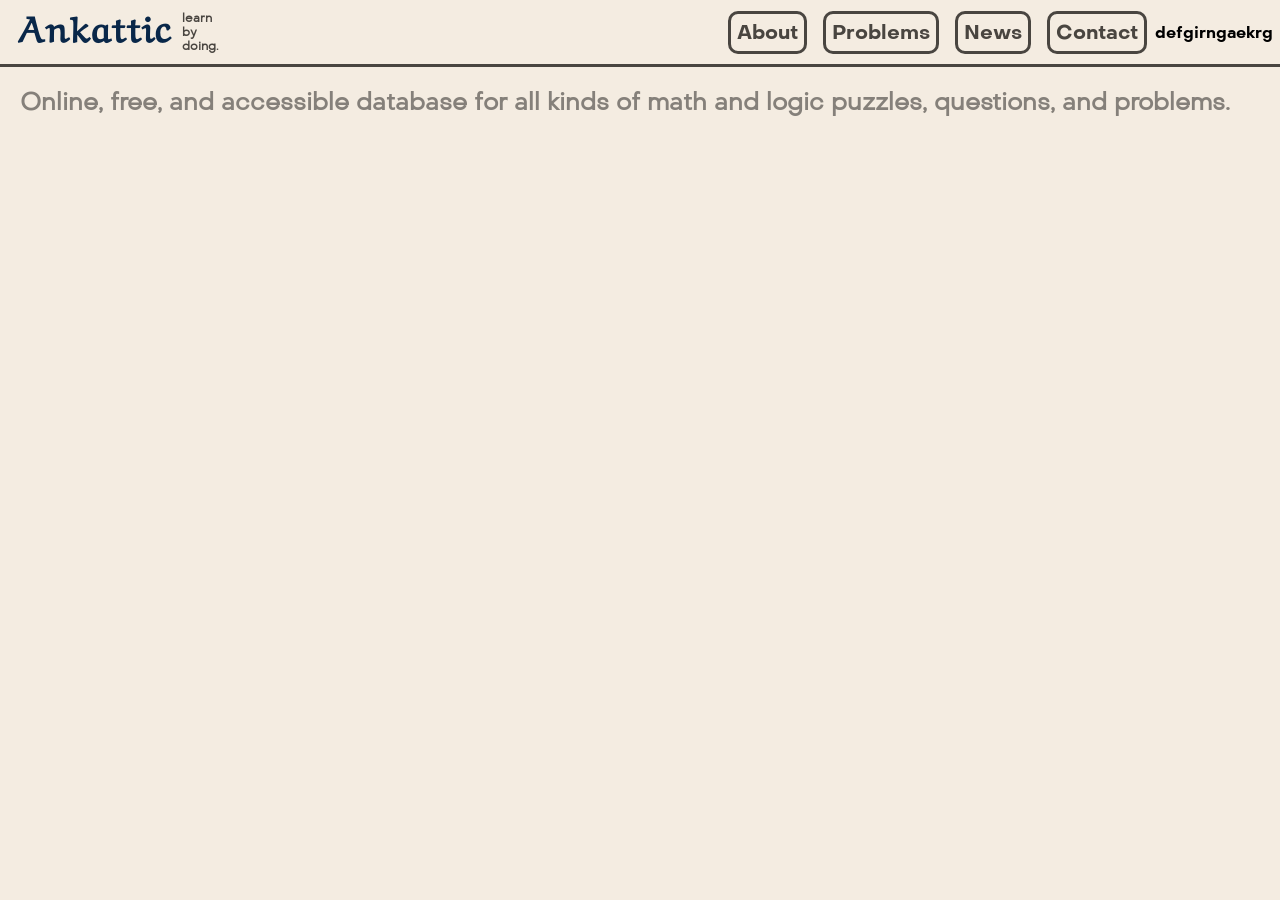
<file: index.html>
<!DOCTYPE html>
<html lang="en">
<head>
    <meta charset="UTF-8">
    <meta name="viewport" content="width=device-width, initial-scale=1.0">
    <title>Ankattic | Home</title>
    <link rel="stylesheet" href="main-header.css">
    <link rel="stylesheet" href="main.css">
    <link rel="icon" href="singrat.png">
</head>
<body>
    <nav class="main-header">
        <div class="main-header-logo">
            <a id="logo" href="index.html">
                <h1 >Ankattic</h1>
            </a>
            <div class="mhsubtext">
                <h3>learn<br>by<br>doing.</h3>
            </div>
        </div> 
        <div class="main-header-buttons">
            <div class="main-header-links">
                <a href="about.html" class="mhet">About</a>
                <a href="problems.html" class="mhet">Problems</a>
                <a href="news.html" class="mhet">News</a>
                <a href="contact.html" class="mhet">Contact</a>
            </div>
            <div class="main-header-login">
                <p>defgirngaekrg</p>
            </div>
        </div>
    </nav>
    
    <div class="important">
        <h2>Online, free, and accessible database for all kinds of math and logic puzzles, questions, and problems.</h2>
    </div>
</body>
</html>
</file>
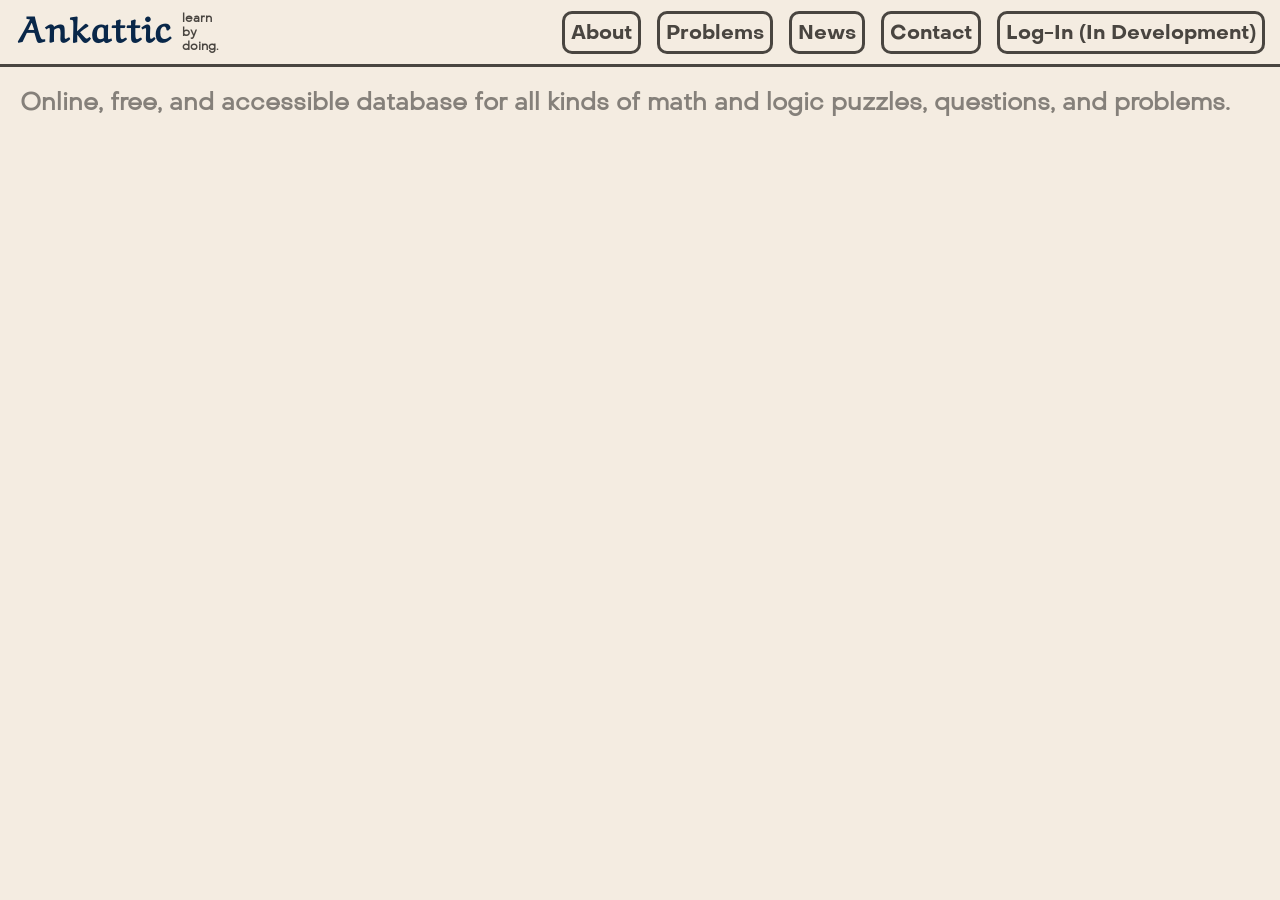
<file: docs/index.html>
<!DOCTYPE html>
<html lang="en">
<head>
    <meta charset="UTF-8">
    <meta name="viewport" content="width=device-width, initial-scale=1.0">
    <title>Ankattic | Home</title>
    <link rel="stylesheet" href="styling/main-header.css">
    <link rel="stylesheet" href="styling/main.css">
    <link rel="icon" href="/media/ankattic.png" type="image/x-icon">
</head>
<body>
    <nav class="main-header">
        <div class="main-header-logo">
            <a id="logo" href="index.html">
                <h1 >Ankattic</h1>
            </a>
            <div class="mhsubtext">
                <h3>learn<br>by<br>doing.</h3>
            </div>
        </div> 
        <div class="main-header-buttons">
            <div class="main-header-links">
                <a href="about.html" class="mhet">About</a>
                <a href="problems.html" class="mhet">Problems</a>
                <a href="news.html" class="mhet">News</a>
                <a href="contact.html" class="mhet">Contact</a>
            </div>
            <div class="main-header-login">
                <p class="mhet">Log-In (In Development)</p>
            </div>
        </div>
    </nav>
    
    <div class="important">
        <h2>Online, free, and accessible database for all kinds of math and logic puzzles, questions, and problems.</h2>
    </div>
</body>
</html>
</file>
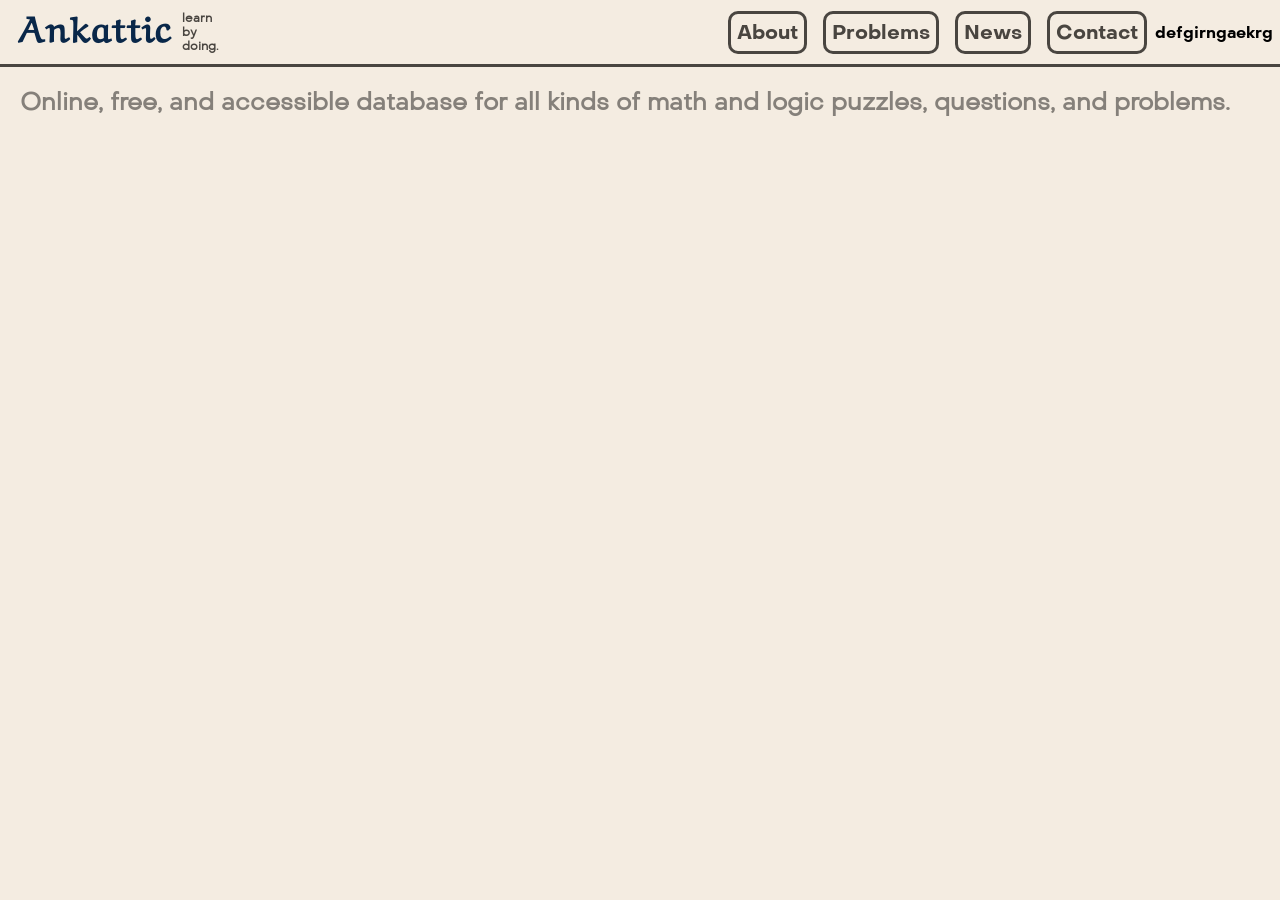
<file: pages/index.html>
<!DOCTYPE html>
<html lang="en">
<head>
    <meta charset="UTF-8">
    <meta name="viewport" content="width=device-width, initial-scale=1.0">
    <title>Ankattic | Home</title>
    <link rel="stylesheet" href="styling/main-header.css">
    <link rel="stylesheet" href="styling/main.css">
    <link rel="icon" href="/media/ankattic.png" type="image/x-icon">
</head>
<body>
    <nav class="main-header">
        <div class="main-header-logo">
            <a id="logo" href="index.html">
                <h1 >Ankattic</h1>
            </a>
            <div class="mhsubtext">
                <h3>learn<br>by<br>doing.</h3>
            </div>
        </div> 
        <div class="main-header-buttons">
            <div class="main-header-links">
                <a href="about.html" class="mhet">About</a>
                <a href="problems.html" class="mhet">Problems</a>
                <a href="news.html" class="mhet">News</a>
                <a href="contact.html" class="mhet">Contact</a>
            </div>
            <div class="main-header-login">
                <p>defgirngaekrg</p>
            </div>
        </div>
    </nav>
    
    <div class="important">
        <h2>Online, free, and accessible database for all kinds of math and logic puzzles, questions, and problems.</h2>
    </div>
</body>
</html>
</file>
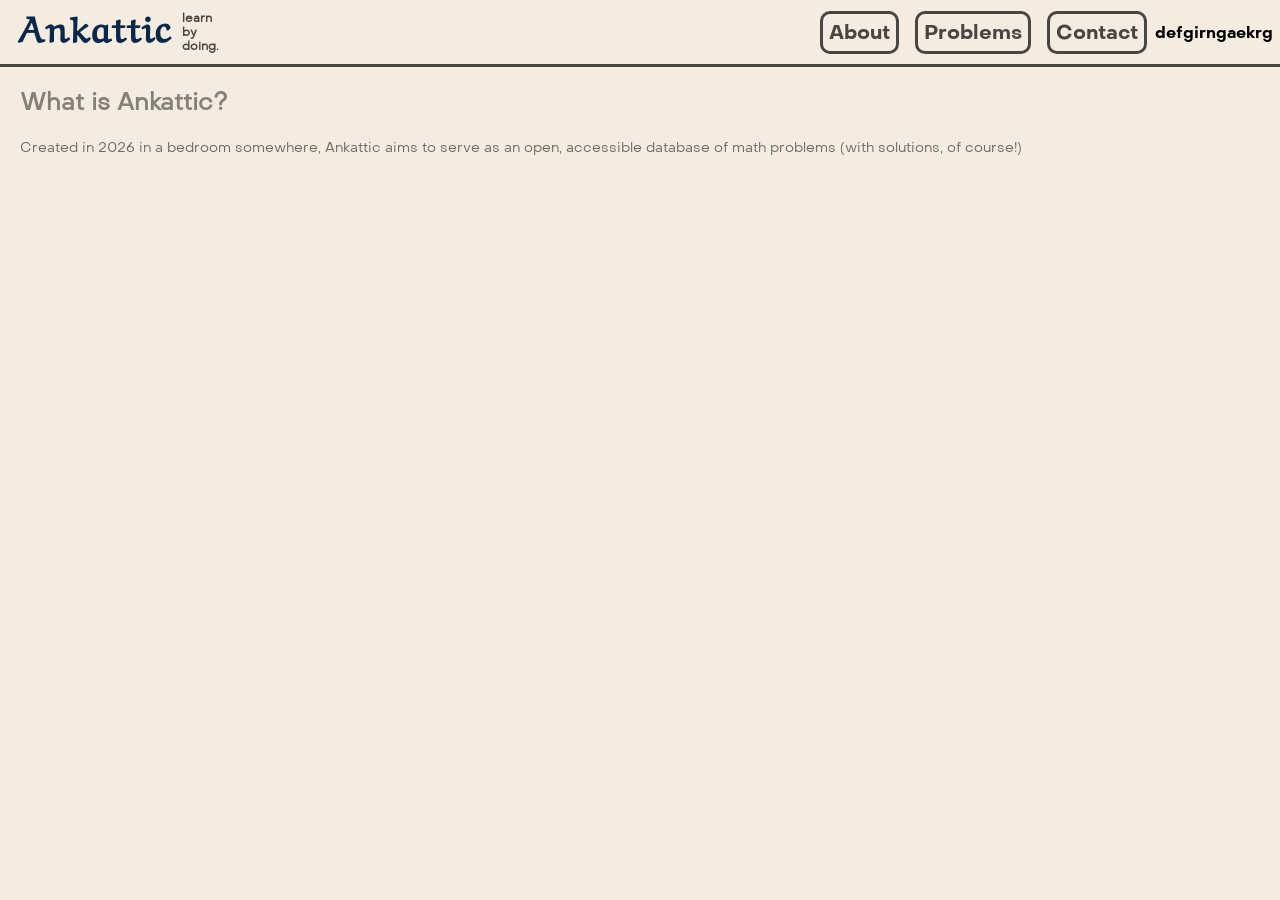
<file: about.html>
<!DOCTYPE html>
<html lang="en">
<head>
    <meta charset="UTF-8">
    <meta name="viewport" content="width=device-width, initial-scale=1.0">
    <title>Ankattic | About</title>
    <link rel="stylesheet" href="main-header.css">
    <link rel="stylesheet" href="main.css">
</head>
<body>
    <nav class="main-header">
        <div class="main-header-logo">
            <a id="logo" href="index.html">
                <h1 >Ankattic</h1>
            </a>
            <div class="mhsubtext">
                <h3>learn<br>by<br>doing.</h3>
            </div>
        </div> 
        <div class="main-header-buttons">
            <div class="main-header-links">
                <a href="about.html" class="mhet">About</a>
                <a href="problems.html" class="mhet">Problems</a>
                <a href="contact.html" class="mhet">Contact</a>
            </div>
            <div class="main-header-login">
                <p>defgirngaekrg</p>
            </div>
        </div>
    </nav>
    <div class="important">
        <h2>What is Ankattic?</h2>
        <p>Created in 2026 in a bedroom somewhere, Ankattic aims to serve as an open, accessible database of math problems (with solutions, of course!)</p>
    </div>
</body>
</html>
</file>
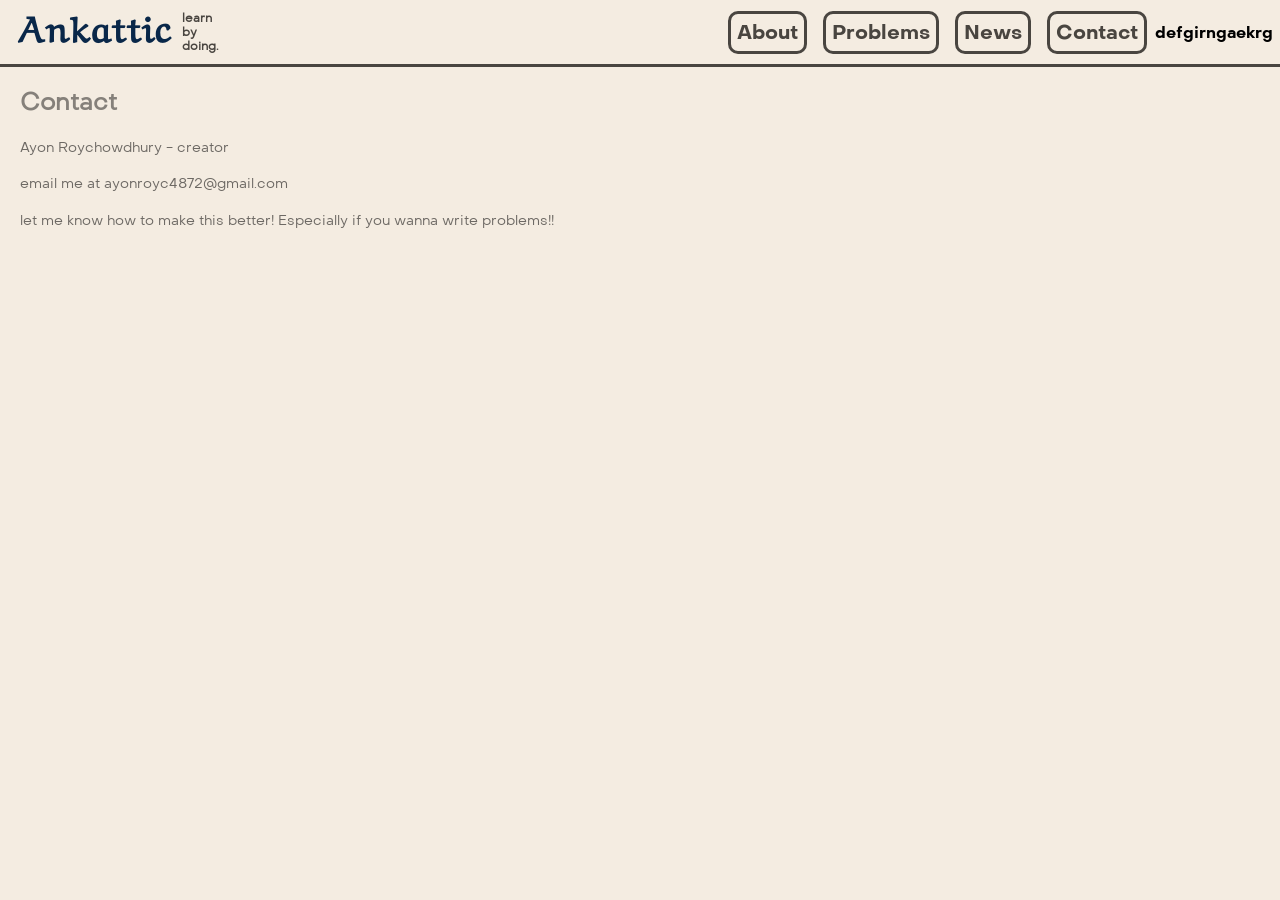
<file: contact.html>
<!DOCTYPE html>
<html lang="en">
<head>
    <meta charset="UTF-8">
    <meta name="viewport" content="width=device-width, initial-scale=1.0">
    <title>Ankattic | Contact</title>
    <link rel="stylesheet" href="main-header.css">
    <link rel="stylesheet" href="main.css">
</head>
<body>
    <nav class="main-header">
        <div class="main-header-logo">
            <a id="logo" href="index.html">
                <h1 >Ankattic</h1>
            </a>
            <div class="mhsubtext">
                <h3>learn<br>by<br>doing.</h3>
            </div>
        </div> 
        <div class="main-header-buttons">
            <div class="main-header-links">
                <a href="about.html" class="mhet">About</a>
                <a href="problems.html" class="mhet">Problems</a>
                <a href="news.html" class="mhet">News</a>
                <a href="contact.html" class="mhet">Contact</a>
            </div>
            <div class="main-header-login">
                <p>defgirngaekrg</p>
            </div>
        </div>
    </nav>
    <div class="important">
        <h2>Contact</h2>
        <p>Ayon Roychowdhury - creator</p>
        <p>email me at ayonroyc4872@gmail.com</p>
        <p>let me know how to make this better! Especially if you wanna write problems!!</p>
    </div>
</body>
</html
</file>
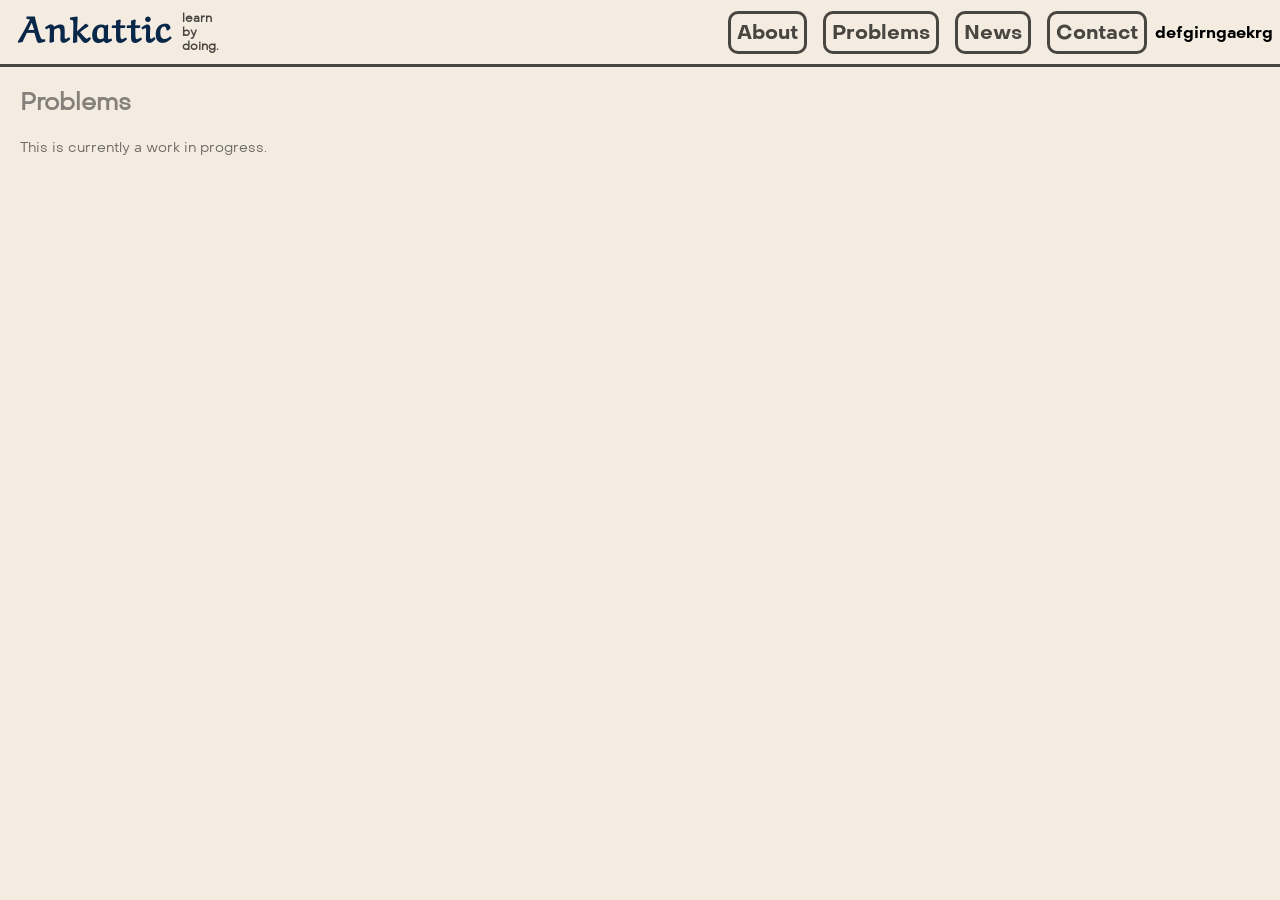
<file: problems.html>
<!DOCTYPE html>
<html lang="en">
<head>
    <meta charset="UTF-8">
    <meta name="viewport" content="width=device-width, initial-scale=1.0">
    <title>Ankattic | Problems</title>
    <link rel="stylesheet" href="main-header.css">
    <link rel="stylesheet" href="main.css">
</head>
<body>
    <nav class="main-header">
        <div class="main-header-logo">
            <a id="logo" href="index.html">
                <h1 >Ankattic</h1>
            </a>
            <div class="mhsubtext">
                <h3>learn<br>by<br>doing.</h3>
            </div>
        </div> 
        <div class="main-header-buttons">
            <div class="main-header-links">
                <a href="about.html" class="mhet">About</a>
                <a href="problems.html" class="mhet">Problems</a>
                <a href="news.html" class="mhet">News</a>
                <a href="contact.html" class="mhet">Contact</a>
            </div>
            <div class="main-header-login">
                <p>defgirngaekrg</p>
            </div>
        </div>
    </nav>
    <div class="important">
        <h2>Problems</h2>
        <p>This is currently a work in progress.</p>
    </div>
</body>
</html>
</file>
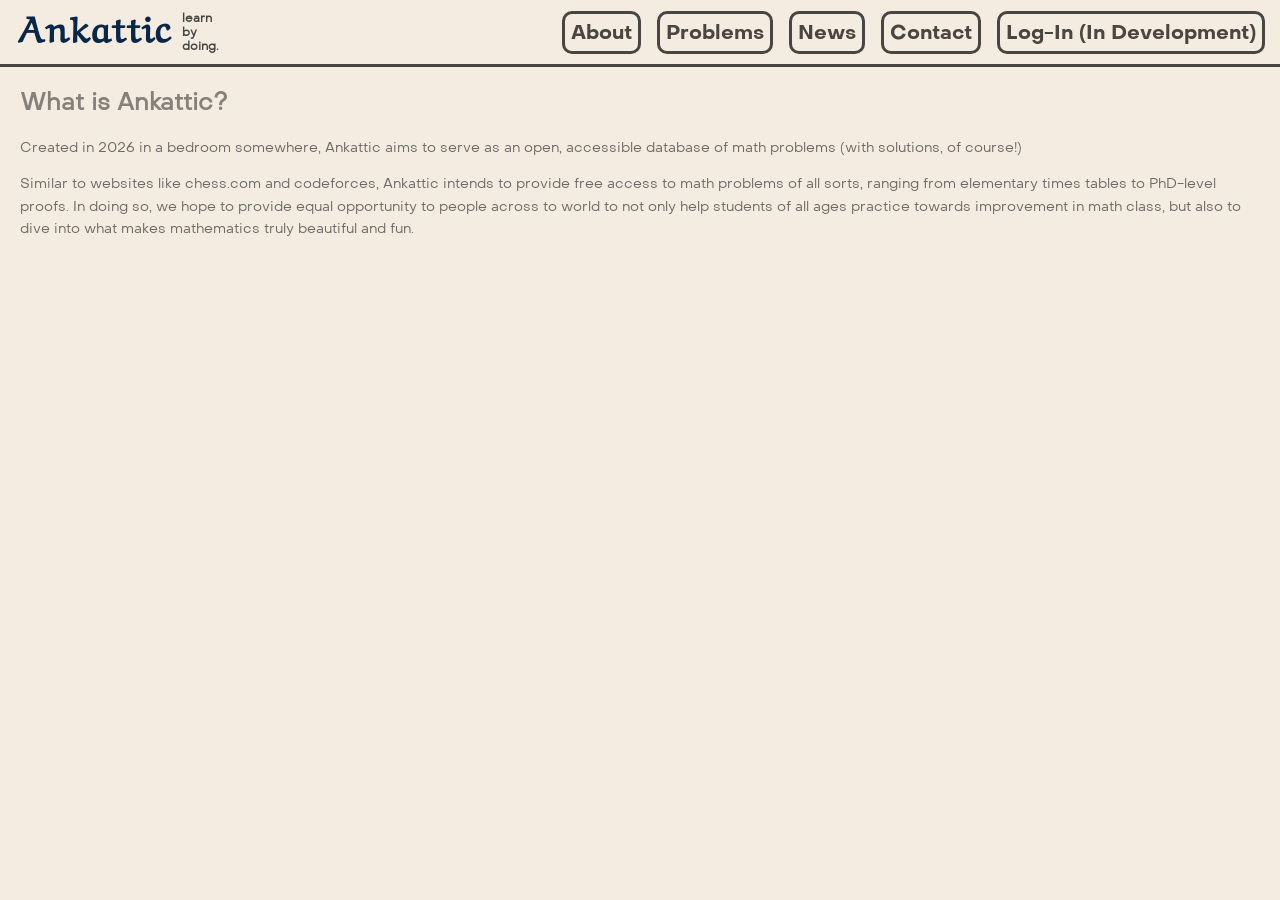
<file: docs/about.html>
<!DOCTYPE html>
<html lang="en">
<head>
    <meta charset="UTF-8">
    <meta name="viewport" content="width=device-width, initial-scale=1.0">
    <title>Ankattic | About</title>
    <link rel="stylesheet" href="styling/main-header.css">
    <link rel="stylesheet" href="styling/main.css">
    <link rel="icon" href="/media/ankattic.png" type="image/x-icon">
</head>
<body>
    <nav class="main-header">
        <div class="main-header-logo">
            <a id="logo" href="index.html">
                <h1 >Ankattic</h1>
            </a>
            <div class="mhsubtext">
                <h3>learn<br>by<br>doing.</h3>
            </div>
        </div> 
        <div class="main-header-buttons">
            <div class="main-header-links">
                <a href="about.html" class="mhet">About</a>
                <a href="problems.html" class="mhet">Problems</a>
                <a href="news.html" class="mhet">News</a>
                <a href="contact.html" class="mhet">Contact</a>
            </div>
            <div class="main-header-login">
                <p class="mhet">Log-In (In Development)</p>
            </div>
        </div>
    </nav>
    <div class="important">
        <h2>What is Ankattic?</h2>
        <p>Created in 2026 in a bedroom somewhere, Ankattic aims to serve as an open, accessible database of math problems (with solutions, of course!)</p>
        <p>Similar to websites like chess.com and codeforces, Ankattic intends to provide free access to math problems of all sorts, ranging from elementary times tables to PhD-level proofs. In doing so, we hope to provide equal opportunity to people across to world to not only help students of all ages practice towards improvement in math class, but also to dive into what makes mathematics truly beautiful and fun.</p>
    </div>
</body>
</html>
</file>
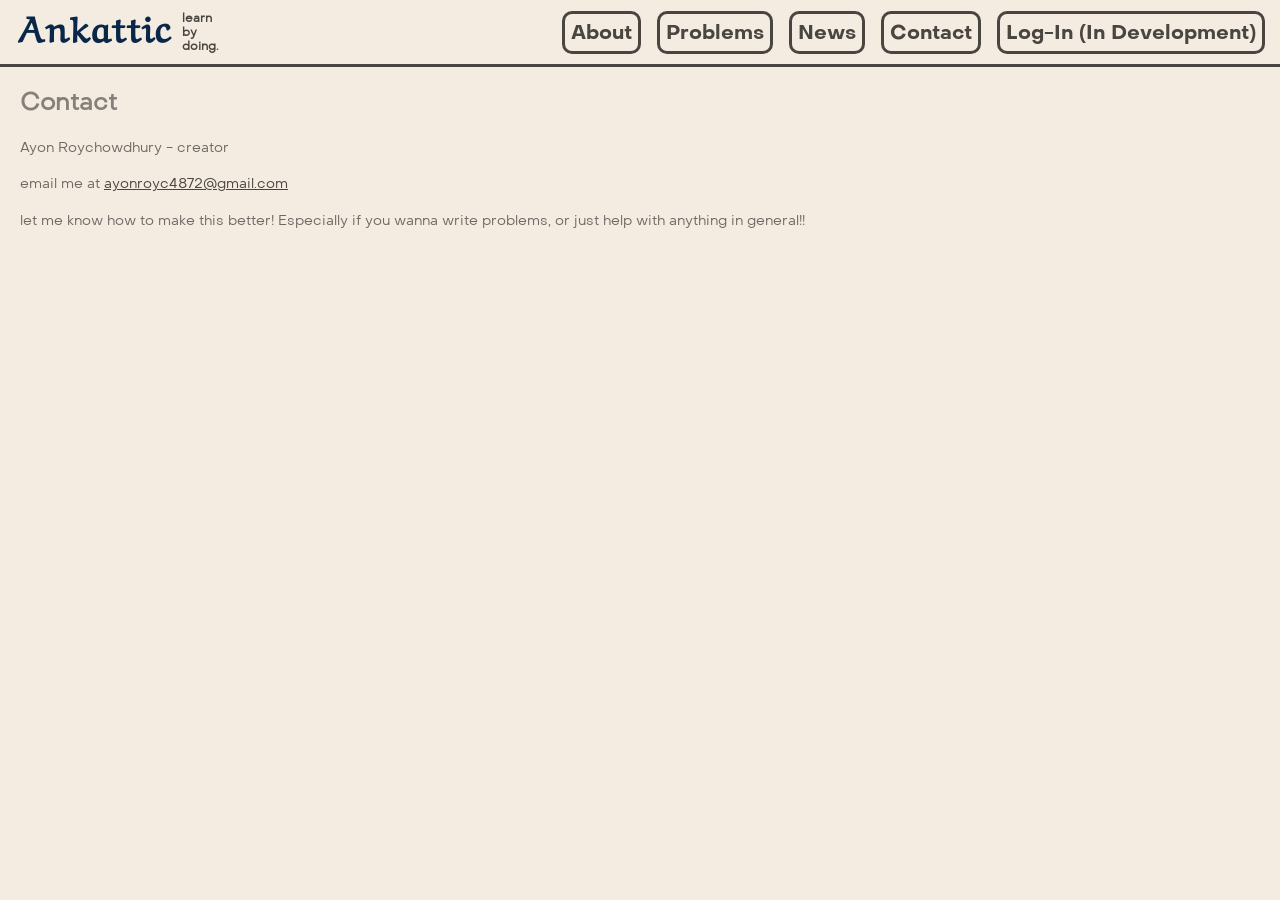
<file: docs/contact.html>
<!DOCTYPE html>
<html lang="en">
<head>
    <meta charset="UTF-8">
    <meta name="viewport" content="width=device-width, initial-scale=1.0">
    <title>Ankattic | Contact</title>
    <link rel="stylesheet" href="styling/main-header.css">
    <link rel="stylesheet" href="styling/main.css">
    <link rel="icon" href="/media/ankattic.png" type="image/x-icon">
</head>
<body>
    <nav class="main-header">
        <div class="main-header-logo">
            <a id="logo" href="index.html">
                <h1 >Ankattic</h1>
            </a>
            <div class="mhsubtext">
                <h3>learn<br>by<br>doing.</h3>
            </div>
        </div> 
        <div class="main-header-buttons">
            <div class="main-header-links">
                <a href="about.html" class="mhet">About</a>
                <a href="problems.html" class="mhet">Problems</a>
                <a href="news.html" class="mhet">News</a>
                <a href="contact.html" class="mhet">Contact</a>
            </div>
            <div class="main-header-login">
                <p class="mhet">Log-In (In Development)</p>
            </div>
        </div>
    </nav>
    <div class="important">
        <h2>Contact</h2>
        <p>Ayon Roychowdhury - creator</p>
        <p>email me at <a href="mailto:ayonroyc4872@gmail.com">ayonroyc4872@gmail.com</a></p>
        <p>let me know how to make this better! Especially if you wanna write problems, or just help with anything in general!!</p>
    </div>
</body>
</html>
</file>
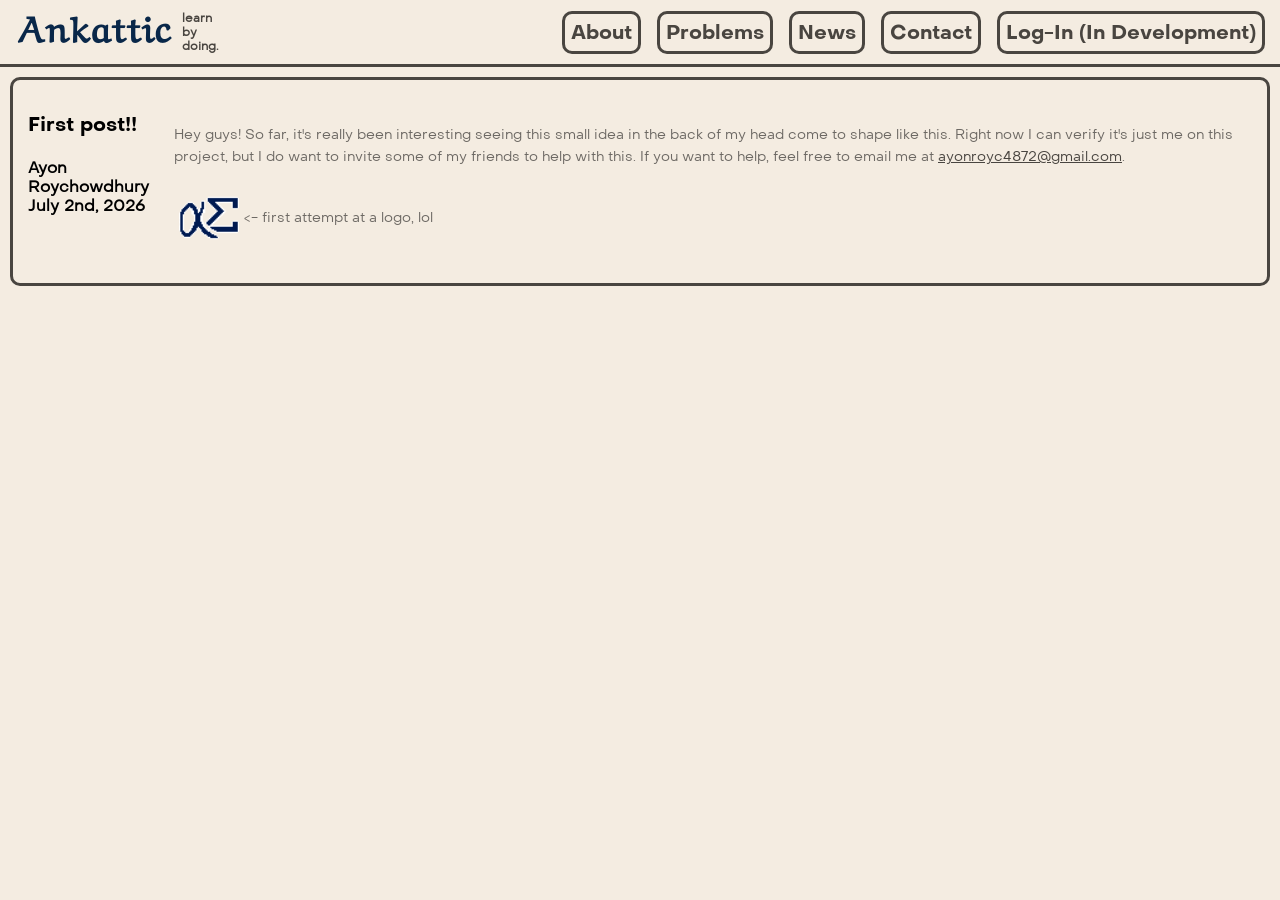
<file: docs/news.html>
<!DOCTYPE html>
<html lang="en">
<head>
    <meta charset="UTF-8">
    <meta name="viewport" content="width=device-width, initial-scale=1.0">
    <title>Ankattic | News</title>
    <link rel="stylesheet" href="styling/main-header.css">
    <link rel="stylesheet" href="styling/main.css">
    <link rel="stylesheet" href="styling/newsletter.css">
    <link rel="icon" href="/media/ankattic.png" type="image/x-icon">
</head>
<body>
    <nav class="main-header">
        <div class="main-header-logo">
            <a id="logo" href="index.html">
                <h1>Ankattic</h1>
            </a>
            <div class="mhsubtext">
                <h3>learn<br>by<br>doing.</h3>
            </div>
        </div>
        <div class="main-header-buttons">
            <div class="main-header-links">
                <a href="about.html" class="mhet">About</a>
                <a href="problems.html" class="mhet">Problems</a>
                <a href="news.html" class="mhet">News</a>
                <a href="contact.html" class="mhet">Contact</a>
            </div>
            <div class="main-header-login">
                <p class="mhet">Log-In (In Development)</p>
            </div>
        </div>
    </nav>
    <div class="newsbox">
        <div class="newsbox-header">
            <span>
                <h2>First post!!</h2>
                <h4>Ayon Roychowdhury<br>July 2nd, 2026</h4>
            </span>
        </div>
        <div class="important">
            <p>
                Hey guys! So far, it's really been interesting seeing this small idea in the back of my head come to shape like this. Right now I can verify it's just me on this project, but I do want to invite some of my friends to help with this. If you want to help, feel free to email me at <a href="mailto:ayonroyc4872@gmail.com">ayonroyc4872@gmail.com</a>.
            </p>
            <div class="news-img">
                <img src="/media/singrat.png" alt="logo idea">
                <p><- first attempt at a logo, lol</p>
            </div>
        </div>
    </div>
</body>
</html>
</file>
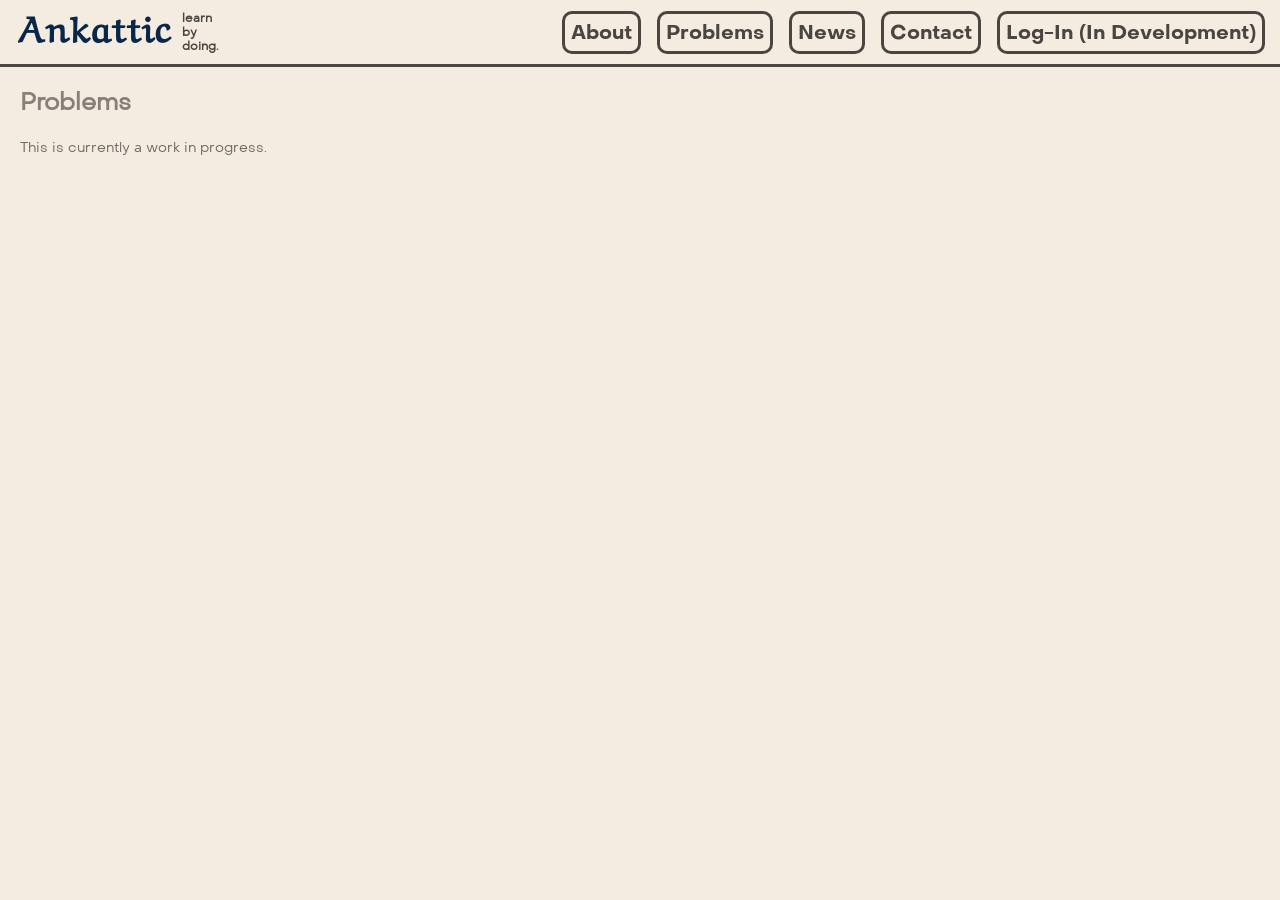
<file: docs/problems.html>
<!DOCTYPE html>
<html lang="en">
<head>
    <meta charset="UTF-8">
    <meta name="viewport" content="width=device-width, initial-scale=1.0">
    <title>Ankattic | Problems</title>
    <link rel="stylesheet" href="styling/main-header.css">
    <link rel="stylesheet" href="styling/main.css">
    <link rel="icon" href="/media/ankattic.png" type="image/x-icon">
</head>
<body>
    <nav class="main-header">
        <div class="main-header-logo">
            <a id="logo" href="index.html">
                <h1 >Ankattic</h1>
            </a>
            <div class="mhsubtext">
                <h3>learn<br>by<br>doing.</h3>
            </div>
        </div> 
        <div class="main-header-buttons">
            <div class="main-header-links">
                <a href="about.html" class="mhet">About</a>
                <a href="problems.html" class="mhet">Problems</a>
                <a href="news.html" class="mhet">News</a>
                <a href="contact.html" class="mhet">Contact</a>
            </div>
            <div class="main-header-login">
                <p class="mhet">Log-In (In Development)</p>
            </div>
        </div>
    </nav>
    <div class="important">
        <h2>Problems</h2>
        <p>This is currently a work in progress.</p>
    </div>
</body>
</html>
</file>
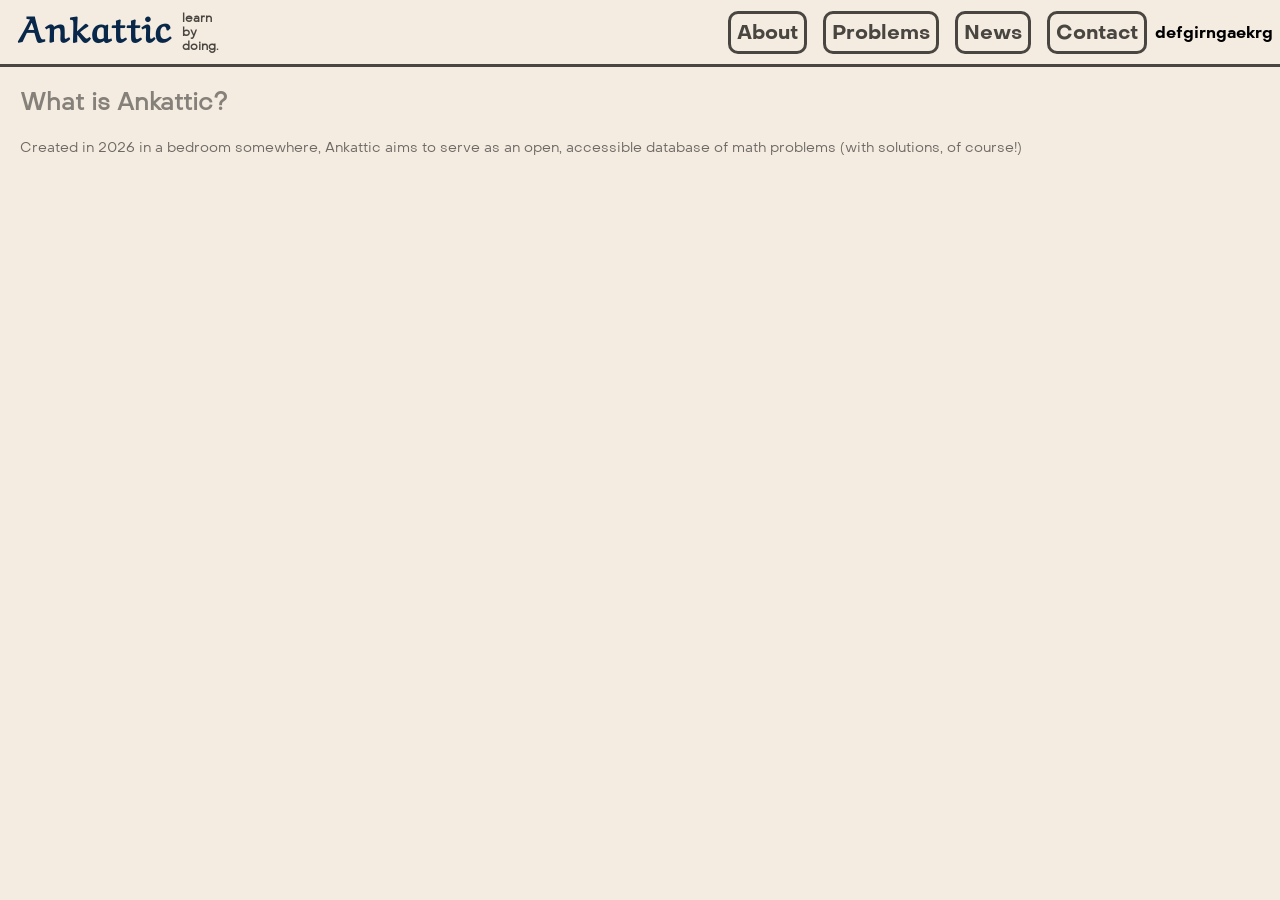
<file: pages/about.html>
<!DOCTYPE html>
<html lang="en">
<head>
    <meta charset="UTF-8">
    <meta name="viewport" content="width=device-width, initial-scale=1.0">
    <title>Ankattic | About</title>
    <link rel="stylesheet" href="styling/main-header.css">
    <link rel="stylesheet" href="styling/main.css">
    <link rel="icon" href="/media/ankattic.png" type="image/x-icon">
</head>
<body>
    <nav class="main-header">
        <div class="main-header-logo">
            <a id="logo" href="index.html">
                <h1 >Ankattic</h1>
            </a>
            <div class="mhsubtext">
                <h3>learn<br>by<br>doing.</h3>
            </div>
        </div> 
        <div class="main-header-buttons">
            <div class="main-header-links">
                <a href="about.html" class="mhet">About</a>
                <a href="problems.html" class="mhet">Problems</a>
                <a href="news.html" class="mhet">News</a>
                <a href="contact.html" class="mhet">Contact</a>
            </div>
            <div class="main-header-login">
                <p>defgirngaekrg</p>
            </div>
        </div>
    </nav>
    <div class="important">
        <h2>What is Ankattic?</h2>
        <p>Created in 2026 in a bedroom somewhere, Ankattic aims to serve as an open, accessible database of math problems (with solutions, of course!)</p>
    </div>
</body>
</html>
</file>
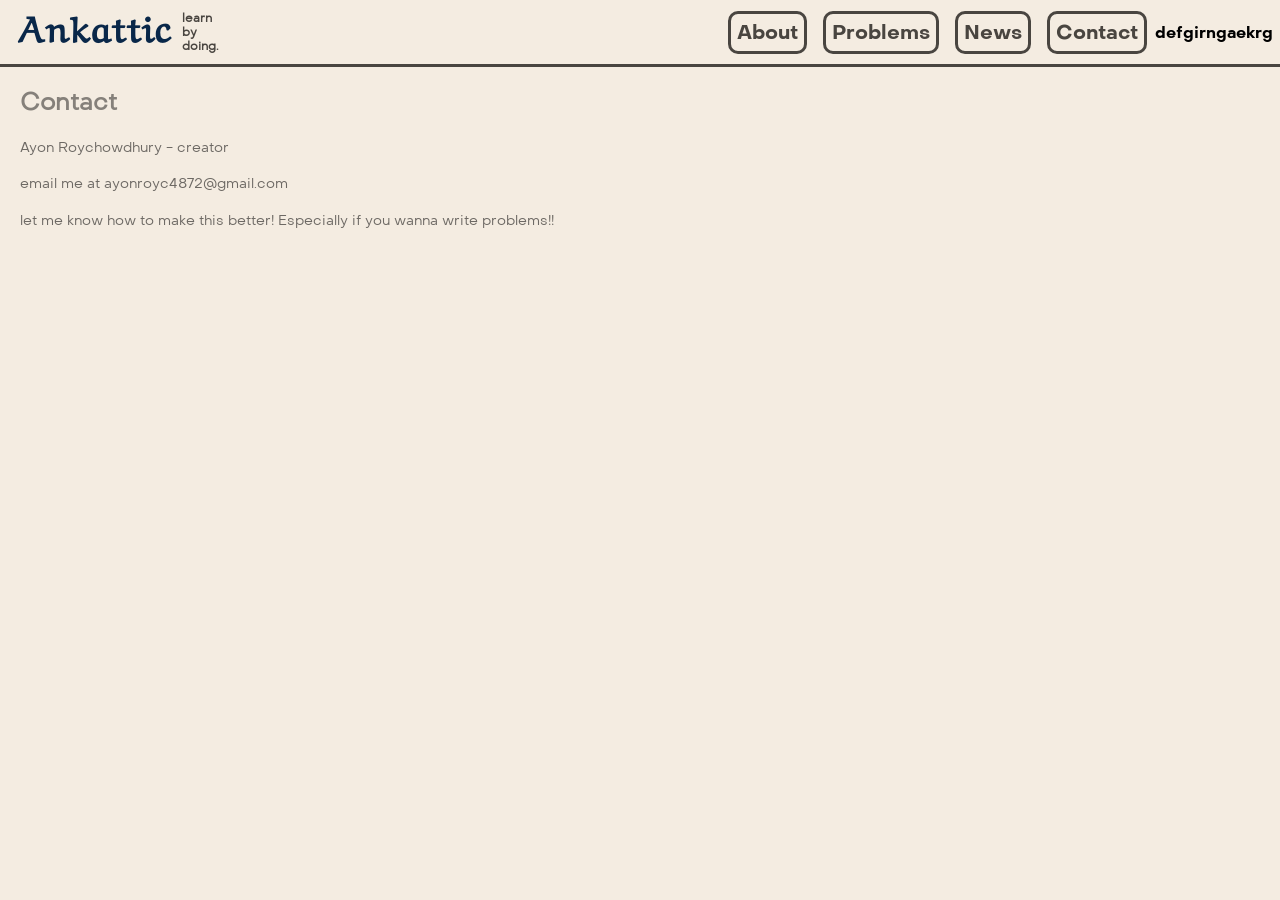
<file: pages/contact.html>
<!DOCTYPE html>
<html lang="en">
<head>
    <meta charset="UTF-8">
    <meta name="viewport" content="width=device-width, initial-scale=1.0">
    <title>Ankattic | Contact</title>
    <link rel="stylesheet" href="styling/main-header.css">
    <link rel="stylesheet" href="styling/main.css">
    <link rel="icon" href="/media/ankattic.png" type="image/x-icon">
</head>
<body>
    <nav class="main-header">
        <div class="main-header-logo">
            <a id="logo" href="index.html">
                <h1 >Ankattic</h1>
            </a>
            <div class="mhsubtext">
                <h3>learn<br>by<br>doing.</h3>
            </div>
        </div> 
        <div class="main-header-buttons">
            <div class="main-header-links">
                <a href="about.html" class="mhet">About</a>
                <a href="problems.html" class="mhet">Problems</a>
                <a href="news.html" class="mhet">News</a>
                <a href="contact.html" class="mhet">Contact</a>
            </div>
            <div class="main-header-login">
                <p>defgirngaekrg</p>
            </div>
        </div>
    </nav>
    <div class="important">
        <h2>Contact</h2>
        <p>Ayon Roychowdhury - creator</p>
        <p>email me at ayonroyc4872@gmail.com</p>
        <p>let me know how to make this better! Especially if you wanna write problems!!</p>
    </div>
</body>
</html
</file>
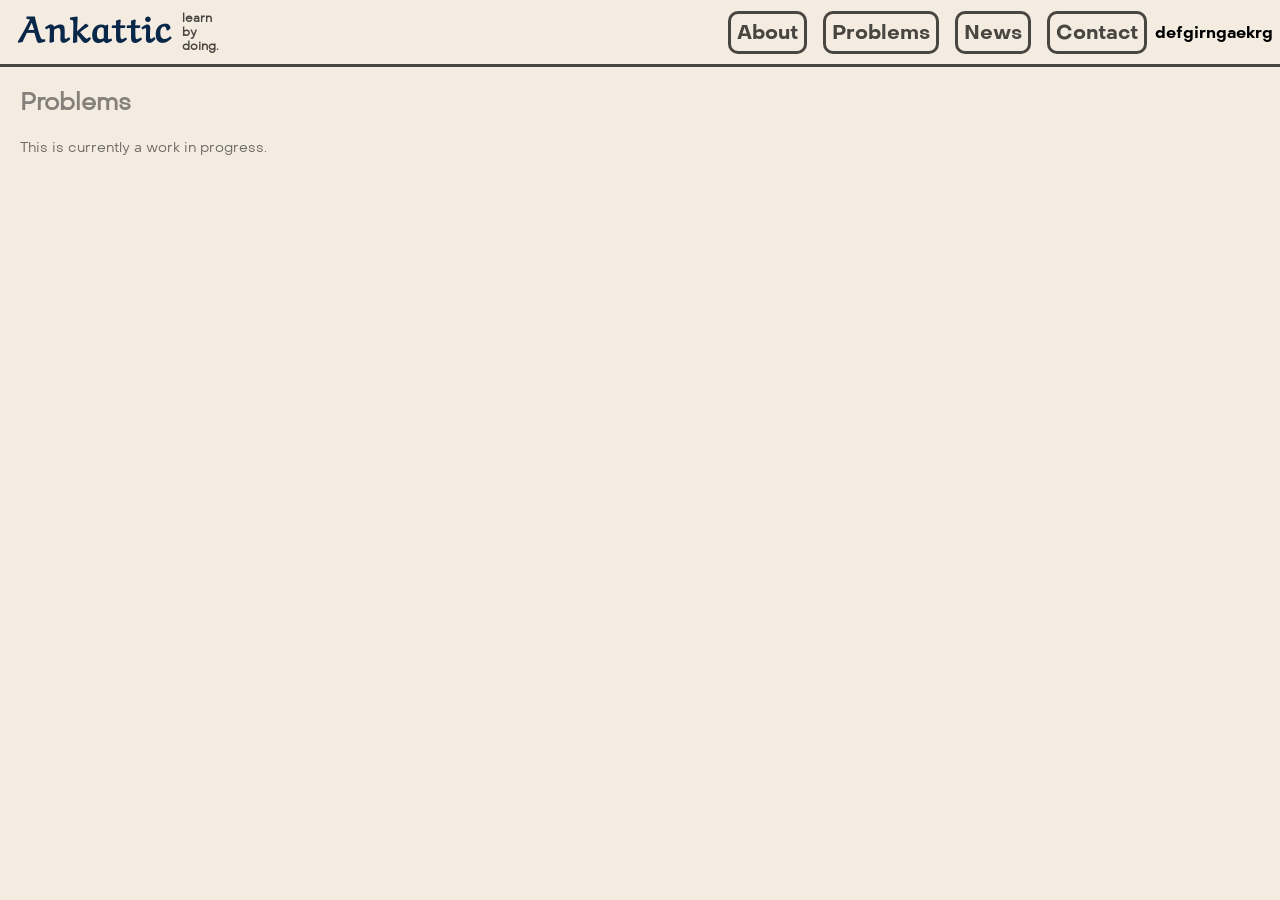
<file: pages/problems.html>
<!DOCTYPE html>
<html lang="en">
<head>
    <meta charset="UTF-8">
    <meta name="viewport" content="width=device-width, initial-scale=1.0">
    <title>Ankattic | Problems</title>
    <link rel="stylesheet" href="styling/main-header.css">
    <link rel="stylesheet" href="styling/main.css">
    <link rel="icon" href="/media/ankattic.png" type="image/x-icon">
</head>
<body>
    <nav class="main-header">
        <div class="main-header-logo">
            <a id="logo" href="index.html">
                <h1 >Ankattic</h1>
            </a>
            <div class="mhsubtext">
                <h3>learn<br>by<br>doing.</h3>
            </div>
        </div> 
        <div class="main-header-buttons">
            <div class="main-header-links">
                <a href="about.html" class="mhet">About</a>
                <a href="problems.html" class="mhet">Problems</a>
                <a href="news.html" class="mhet">News</a>
                <a href="contact.html" class="mhet">Contact</a>
            </div>
            <div class="main-header-login">
                <p>defgirngaekrg</p>
            </div>
        </div>
    </nav>
    <div class="important">
        <h2>Problems</h2>
        <p>This is currently a work in progress.</p>
    </div>
</body>
</html>
</file>
<file: main-header.css>
@font-face {
    font-family: 'Metropolitano';
    src: url("Metropolitano-Regular.ttf") format("truetype");
}
@font-face {
    font-family: 'Metropolitano Bold';
    src: url("Metropolitano-Bold.ttf") format("truetype");
}
.main-header {
    list-style-type: none;
    margin: 0;
    padding: 7px;
    overflow: hidden;
    display: flex;
    justify-content: space-between;
    align-items:center;
    height: 50px;
    border-style: solid;
    border-width: 0 0 3px 0;
    border-color: #494540;
}
.main-header .main-header-buttons {
    display: flex;
    height: 100%;
    align-items: center;
    justify-content: right;
    font-family: 'Metropolitano Bold';
}
.main-header .main-header-buttons .main-header-links {
    display: flex;
    height: 100%;
    align-items: center;
    justify-content: center;
}
.main-header .main-header-logo {
    display: flex;
    padding: 10px;
    justify-content:space-between;
    align-items:center;
}
.main-header .mhet {
    text-align: center;
    display: flex;
    align-items: center;
    justify-content: center;
    color: #494540;
    padding: 6px;
    text-decoration: none;
    margin:8px;
    font-size: 20px;
    font-style: bold;
    border-style: solid;
    border-width: 3px;
    border-color: #494540;
    border-radius: 10px;
}
.main-header .mhet:hover {
    background-color: #d2c8ba;
}

.main-header .main-header-logo .mhsubtext h3 {
    color: #494540;
    font-size: 12px;
    align-items:end;
    justify-content:left;
    margin: 10px;
}
</file>
<file: main.css>
@font-face {
    font-family: 'Metropolitano';
    src: url("Metropolitano-Regular.ttf") format("truetype");
}
@font-face {
    font-family: 'Metropolitano Bold';
    src: url("Metropolitano-Bold.ttf") format("truetype");
}
@font-face {
    font-family: 'Neo Euler';
    src: url("euler.otf") format("opentype");
}
body {
    background-color: #f4ece1;
    margin: 0;
    font-family: 'Metropolitano', Arial, sans-serif;
}
nav {
    list-style-type: none;
    display: flex;
}
#logo {
    text-decoration: none;
    text-align:center;
    font-family: 'Neo Euler', Times, serif;
    font-size:24px;
    color:#092749
}
.important {
    color: #85807a;
    margin:20px;
}
.important p {
    font-size: 14px;
    line-height: 1.6;
    color: #6d6964;
}
</file>
<file: docs/styling/main-header.css>
@font-face {
    font-family: 'Metropolitano';
    src: url("fonts/Metropolitano-Regular.ttf") format("truetype");
}
@font-face {
    font-family: 'Metropolitano Bold';
    src: url("fonts/Metropolitano-Bold.ttf") format("truetype");
}
.main-header {
    list-style-type: none;
    margin: 0;
    padding: 7px;
    overflow: hidden;
    display: flex;
    justify-content: space-between;
    align-items:center;
    height: 50px;
    border-style: solid;
    border-width: 0 0 3px 0;
    border-color: #494540;
}
.main-header .main-header-buttons {
    display: flex;
    height: 100%;
    align-items: center;
    justify-content: right;
    font-family: 'Metropolitano Bold';
}
.main-header .main-header-buttons .main-header-links {
    display: flex;
    height: 100%;
    align-items: center;
    justify-content: center;
}
.main-header .main-header-logo {
    display: flex;
    padding: 10px;
    justify-content:space-between;
    align-items:center;
}
.main-header .mhet {
    text-align: center;
    display: flex;
    align-items: center;
    justify-content: center;
    color: #494540;
    padding: 6px;
    text-decoration: none;
    margin:8px;
    font-size: 20px;
    font-style: bold;
    border-style: solid;
    border-width: 3px;
    border-color: #494540;
    border-radius: 10px;
}
.main-header .mhet:hover {
    background-color: #d2c8ba;
}

.main-header .main-header-logo .mhsubtext h3 {
    color: #494540;
    font-size: 12px;
    align-items:end;
    justify-content:left;
    margin: 10px;
}
</file>
<file: docs/styling/main.css>
@font-face {
    font-family: 'Metropolitano';
    src: url("fonts/Metropolitano-Regular.ttf") format("truetype");
}
@font-face {
    font-family: 'Metropolitano Bold';
    src: url("fonts/Metropolitano-Bold.ttf") format("truetype");
}
@font-face {
    font-family: 'Neo Euler';
    src: url("fonts/euler.otf") format("opentype");
}
body {
    background-color: #f4ece1;
    margin: 0;
    font-family: 'Metropolitano', Arial, sans-serif;
}
nav {
    list-style-type: none;
    display: flex;
}
#logo {
    text-decoration: none;
    text-align:center;
    font-family: 'Neo Euler', Times, serif;
    font-size:24px;
    margin: 0;
    color:#092749
}
.important {
    color: #85807a;
    margin:20px;
}
.important p {
    font-size: 14px;
    line-height: 1.6;
    color: #6d6964;
}
.important p a {
    color: #494540;
    text-decoration: underline;
}
</file>
<file: pages/styling/main-header.css>
@font-face {
    font-family: 'Metropolitano';
    src: url("fonts/Metropolitano-Regular.ttf") format("truetype");
}
@font-face {
    font-family: 'Metropolitano Bold';
    src: url("fonts/Metropolitano-Bold.ttf") format("truetype");
}
.main-header {
    list-style-type: none;
    margin: 0;
    padding: 7px;
    overflow: hidden;
    display: flex;
    justify-content: space-between;
    align-items:center;
    height: 50px;
    border-style: solid;
    border-width: 0 0 3px 0;
    border-color: #494540;
}
.main-header .main-header-buttons {
    display: flex;
    height: 100%;
    align-items: center;
    justify-content: right;
    font-family: 'Metropolitano Bold';
}
.main-header .main-header-buttons .main-header-links {
    display: flex;
    height: 100%;
    align-items: center;
    justify-content: center;
}
.main-header .main-header-logo {
    display: flex;
    padding: 10px;
    justify-content:space-between;
    align-items:center;
}
.main-header .mhet {
    text-align: center;
    display: flex;
    align-items: center;
    justify-content: center;
    color: #494540;
    padding: 6px;
    text-decoration: none;
    margin:8px;
    font-size: 20px;
    font-style: bold;
    border-style: solid;
    border-width: 3px;
    border-color: #494540;
    border-radius: 10px;
}
.main-header .mhet:hover {
    background-color: #d2c8ba;
}

.main-header .main-header-logo .mhsubtext h3 {
    color: #494540;
    font-size: 12px;
    align-items:end;
    justify-content:left;
    margin: 10px;
}
</file>
<file: pages/styling/main.css>
@font-face {
    font-family: 'Metropolitano';
    src: url("fonts/Metropolitano-Regular.ttf") format("truetype");
}
@font-face {
    font-family: 'Metropolitano Bold';
    src: url("fonts/Metropolitano-Bold.ttf") format("truetype");
}
@font-face {
    font-family: 'Neo Euler';
    src: url("fonts/euler.otf") format("opentype");
}
body {
    background-color: #f4ece1;
    margin: 0;
    font-family: 'Metropolitano', Arial, sans-serif;
}
nav {
    list-style-type: none;
    display: flex;
}
#logo {
    text-decoration: none;
    text-align:center;
    font-family: 'Neo Euler', Times, serif;
    font-size:24px;
    margin: 0;
    color:#092749
}
.important {
    color: #85807a;
    margin:20px;
}
.important p {
    font-size: 14px;
    line-height: 1.6;
    color: #6d6964;
}
</file>
<file: docs/styling/newsletter.css>
.newsbox {
    height: fit-content;

    display: flex;
    justify-content: center;
    align-items:flex-start;
    margin: 10px;
    padding: 10px;
    border-style: solid;
    border-width: 3px;
    border-color: #494540;
    border-radius: 10px;
}
.newsbox .newsbox-header {
    display: flex;
    align-items:baseline;
    justify-content:left;
    margin: 5px;
}
.newsbox .newsbox-header h2 {
    font-family: 'Metropolitano Bold';
    font-size: 20px;
}
.newsbox .news-img {
    display: flex;
    justify-content: left;
    align-items: center;
}
.newsbox .news-img img {
    width: 60px;
    height: 60px;
    margin: 5px;
}
</file>
